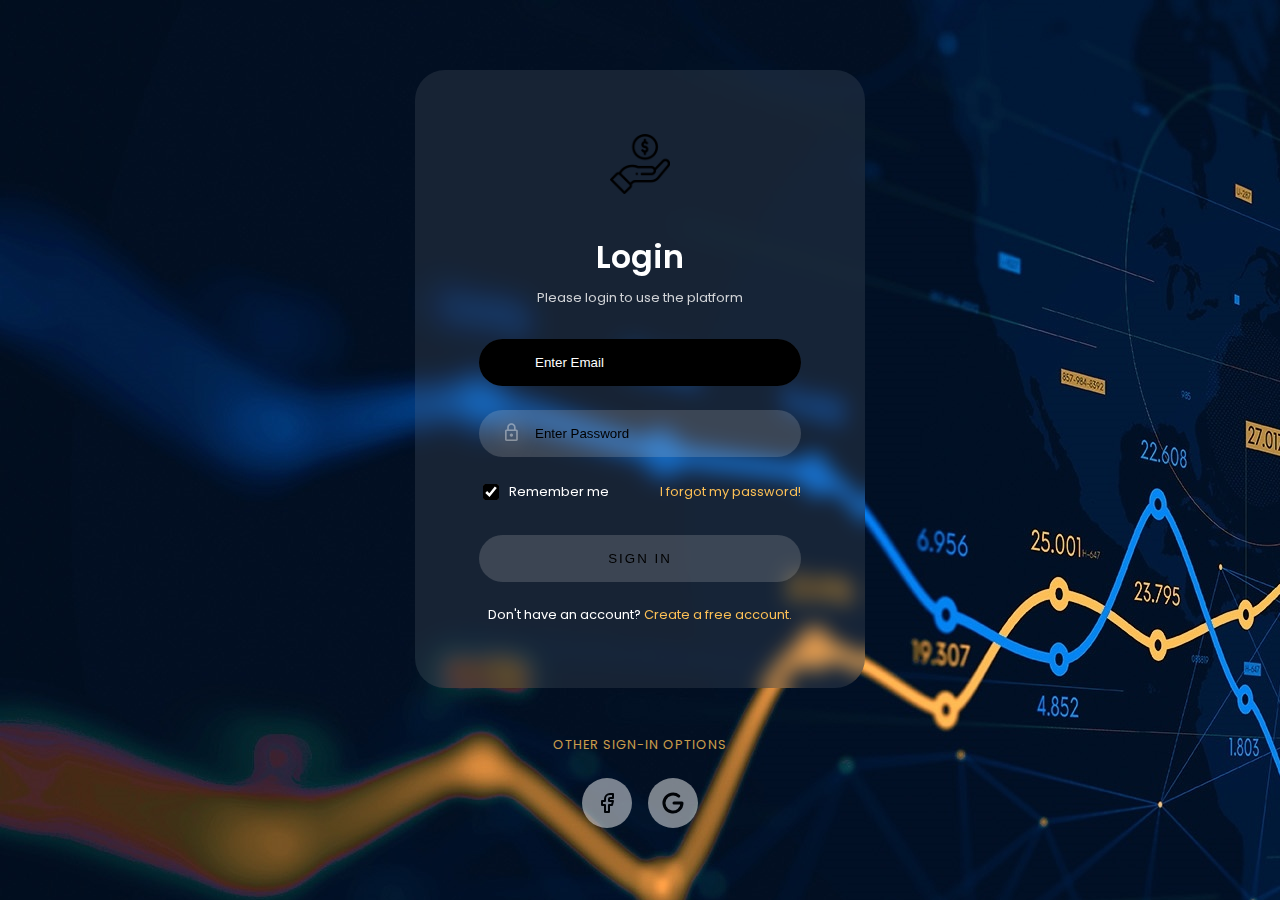
<file: index.html>
<!DOCTYPE html>
<html lang="en">
<!--https://github.com/Allamymp/financial-Website-Front-->
<head>
    <meta charset="UTF-8">
    <meta http-equiv="X-UA-Compatible" content="IE=edge">
    <meta name="viewport" content="width=device-width, initial-scale=1.0">
    <link rel="stylesheet" href="./styles/style.css"/>
    <link rel="stylesheet" href="https://fonts.googleapis.com/css2?family=Material+Symbols+Rounded:opsz,wght,FILL,GRAD@48,600,0,0" />
    <title>Login Page</title>
</head>

<body>

    <div class="login-card-container">
        <div class="login-card">
            <div class="login-card-logo">
                <img src="./images/logo.png" alt="logo">
            </div>
            <div class="login-card-header">
                <h1> Login</h1>
                <div>Please login to use the platform</div>
            </div>
            <form class="login-card-form">
                <div class="form-item">
                    <span class="form-item-icon material-symbols-rounded">mail</span>
                    <input type="text" placeholder="Enter Email" id="emailForm" 
                    autofocus required>
                </div>
                <div class="form-item">
                    <span class="form-item-icon material-symbols-rounded">lock</span>
                    <input type="password" placeholder="Enter Password" id="passwordForm"
                     required>
                </div>
                <div class="form-item-other">
                    <div class="checkbox">
                        <input type="checkbox" id="rememberMeCheckbox" checked>
                        <label for="rememberMeCheckbox">Remember me</label>
                        
                    </div>
                    <a href="#">I forgot my password!</a>
                </div>
                <button type="submit" id="btn-login">Sign In</button>
            </form>
            <div class="login-card-footer">
                Don't have an account? <a href="registerPage.html">Create a free account.</a>
            </div>
        </div>
        <div class="login-card-social">
            <div>Other Sign-In Options</div>
            <div class="login-card-social-btns">
                <a href="#">
                    <svg xmlns="http://www.w3.org/2000/svg" class="icon icon-tabler icon-tabler-brand-facebook"
                        width="24" height="24" viewBox="0 0 24 24" stroke-width="2" stroke="currentColor" fill="none"
                        stroke-linecap="round" stroke-linejoin="round">
                        <path stroke="none" d="M0 0h24v24H0z" fill="none"></path>
                        <path d="M7 10v4h3v7h4v-7h3l1 -4h-4v-2a1 1 0 0 1 1 -1h3v-4h-3a5 5 0 0 0 -5 5v2h-3"></path>
                    </svg>
                </a>
                <a href="#">
                    <svg xmlns="http://www.w3.org/2000/svg" class="icon icon-tabler icon-tabler-brand-google" width="24"
                        height="24" viewBox="0 0 24 24" stroke-width="3" stroke="currentColor" fill="none"
                        stroke-linecap="round" stroke-linejoin="round">
                        <path stroke="none" d="M0 0h24v24H0z" fill="none"></path>
                        <path d="M17.788 5.108a9 9 0 1 0 3.212 6.892h-8"></path>
                    </svg>
                </a>
            </div>
        </div>
    </div>
    <script src="DB/registerTest.json"></script>
    <script src="script/scriptIndex.js"></script>
</body>

</html>
</file>
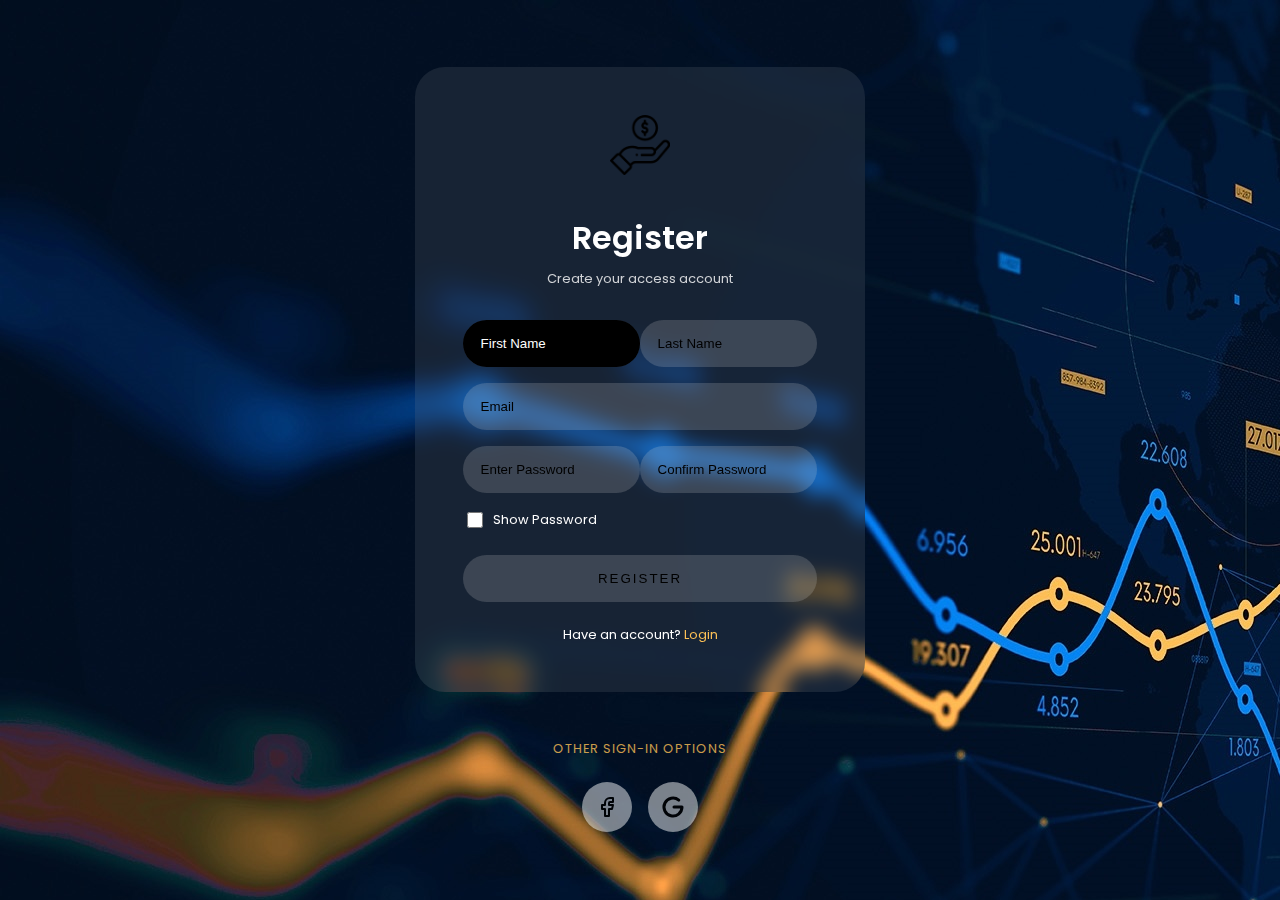
<file: registerPage.html>
<!DOCTYPE html>
    <html lang="en">
    <!--https://github.com/Allamymp/financial-Website-Front-->

    <head>
        <meta charset="UTF-8">
        <meta http-equiv="X-UA-Compatible" content="IE=edge">
        <meta name="viewport" content="width=device-width, initial-scale=1.0">
        <link rel="stylesheet" href="./styles/registerPage.css" />
        <link rel="stylesheet"
            href="https://fonts.googleapis.com/css2?family=Material+Symbols+Rounded:opsz,wght,FILL,GRAD@48,600,0,0" />
        <title>Register Page</title>
    </head>

    <body>

        <div class="login-card-container">
            <div class="login-card">
                <div class="login-card-logo">
                    <img src="./images/logo.png" alt="logo">
                </div>
                <div class="login-card-header">
                    <h1> Register</h1>
                    <div>Create your access account </div>
                </div>
                <form class="login-card-form" id="registerForm">
                    <div class="form-item-name">
                        <input type="text" placeholder="First Name" id="firstName" autofocus required>
                        <input type="text" placeholder="Last Name" id="lastName" autofocus required>
                    </div>
                    <div class="form-item-email">
                        <input type="text" placeholder="Email" id="email" autofocus required>
                        <div id="emailError"></div>
                    </div>
                    <div class="form-item-password">
                        <input type="password" placeholder="Enter Password" id="passwordForm" required>
                        <input type="password" placeholder="Confirm Password" id="confirmPasswordForm" required>
                    </div>
                    <div class="form-item-other">
                        <div class="checkbox">
                            <input type="checkbox" id="showPassword">
                            <label for="rememberMeCheckbox">Show Password</label>
                        </div>
                    </div>
                    <button type="submit" id="btn-register">Register</button>
                </form>
                <div class="login-card-footer">
                    Have an account? <a href="index.html">Login</a>
                </div>
            </div>
            <div class="login-card-social">
                <div>Other Sign-In Options</div>
                <div class="login-card-social-btns">
                    <a href="#">
                        <svg xmlns="http://www.w3.org/2000/svg" class="icon icon-tabler icon-tabler-brand-facebook"
                            width="24" height="24" viewBox="0 0 24 24" stroke-width="2" stroke="currentColor"
                            fill="none" stroke-linecap="round" stroke-linejoin="round">
                            <path stroke="none" d="M0 0h24v24H0z" fill="none"></path>
                            <path d="M7 10v4h3v7h4v-7h3l1 -4h-4v-2a1 1 0 0 1 1 -1h3v-4h-3a5 5 0 0 0 -5 5v2h-3"></path>
                        </svg>
                    </a>
                    <a href="#">
                        <svg xmlns="http://www.w3.org/2000/svg" class="icon icon-tabler icon-tabler-brand-google"
                            width="24" height="24" viewBox="0 0 24 24" stroke-width="3" stroke="currentColor"
                            fill="none" stroke-linecap="round" stroke-linejoin="round">
                            <path stroke="none" d="M0 0h24v24H0z" fill="none"></path>
                            <path d="M17.788 5.108a9 9 0 1 0 3.212 6.892h-8"></path>
                        </svg>
                    </a>
                </div>
            </div>
        </div>
        <script src="script/script.js"></script>
        <script src="DB/registerTest.json"></script>
        <script src="script/scriptRegister.js"></script>

    </body>

    </html>
</file>
<file: styles/style.css>
@import url("./reset.css");

@import url('https://fonts.googleapis.com/css2?family=Poppins:wght@400;600&display=swap');

@import url('./colorPalette.css');
body {
    font-family: 'Poppins', sans-serif;
    min-height: 98vh;
    background: linear-gradient(to left, #666, #b5b5b5);
    display: flex;
    justify-content: center;
    align-items: center;
    background-image: url(../images/wallapaper-finance.jpg);

}


/* Login Card */
.login-card {
    width: 450px;
    padding: 4rem;
    border-radius: 10px;
    position: relative;
    color: #fff;
    /* Rectangle 1 */
    background: rgba(217, 217, 217, 0.1);
    backdrop-filter: blur(10px);
    /* Note: backdrop-filter has minimal browser support */
    border-radius: 30px;

}

/* Login Card Logo */
.login-card-logo {
    margin-bottom: 2rem;
}

.login-card-logo img {
    width: 60px;
}

/* ---------- */

/* Login Card Standard */
.login-card-logo,
.login-card-header,
.login-card-footer {
    text-align: center;
}

.login-card a {
    text-decoration: none;
    color: #FCC056;
}

.login-card a:hover {
    text-decoration: underline;
}

/* ---------- */

/* Login Card Header */
.login-card-header {
    margin-bottom: 2rem;
}

.login-card-header h1 {
    font-size: 2rem;
    font-weight: 600;
    margin-bottom: .5rem;
}

.login-card-header h1+div {
    font-size: calc(1rem * .8);
    opacity: .8;
}

/* ---------- */

/* Login Card Form */
.login-card-form {
    display: flex;
    flex-direction: column;
    gap: 1.5rem;
}

.login-card-form .form-item {
    position: relative;
}

.login-card-form .form-item .form-item-icon {
    position: absolute;
    top: .82rem;
    left: 1.4rem;
    font-size: 1.3rem;
    opacity: .4;
}

.login-card-form .checkbox {
    display: flex;
    align-items: center;
    gap: 7px;
}

.login-card-form .form-item-other {
    display: flex;
    align-items: center;
    justify-content: space-between;
    font-size: calc(1rem * .8);
    margin-bottom: .5rem;
}

/* ---------- */

/* Login Card Footer */
.login-card-footer {
    margin-top: 1.5rem;
    font-size: calc(1rem * .8);
}

/* ---------- */

/* Login Card Form Elements */
.login-card input[type="text"],
.login-card input[type="password"],
.login-card input[type="email"] {
    border: none;
    outline: none;
    background: rgba(217, 217, 217, 0.1);
    backdrop-filter: blur(10px);
    padding: 1rem 1.5rem;
    padding-left: calc(1rem * 3.5);
    border-radius: 100px;
    width: 100%;
    transition: background .5s;
}

.login-card input:focus {
    background: black;
    color: white;
}

.login-card input[type="checkbox"] {
    width: 16px;
    height: 16px;
    accent-color: black;
}

.login-card button {
    color: black;
    padding: 1rem;
    border-radius: 100px;
    text-align: center;
    text-transform: uppercase;
    letter-spacing: 2px;
    transition: background .5s;
    background: rgba(217, 217, 217, 0.1);
    backdrop-filter: blur(10px);
    border: none;

}

.login-card button:hover {
    background-color: rgba(0, 0, 0, 0.85);
    color: white;
    cursor: pointer;
}

/* ---------- */

/* Login Card Social Buttons */
.login-card-social {
    display: flex;
    flex-direction: column;
    gap: 1.5rem;
    text-align: center;
    margin-top: 3rem;
}

.login-card-social>div {
    opacity: .8;
    text-transform: uppercase;
    letter-spacing: 1px;
    font-size: calc(1rem * .8);
    color: #FCC056;
}

.login-card-social-btns {
    display: flex;
    align-items: center;
    justify-content: center;
    gap: 1rem;
}

.login-card-social-btns a {
    display: flex;
    align-items: center;
    justify-content: center;
    color: black;
    width: 50px;
    height: 50px;
    background-color: rgba(255, 255, 255, .6);
    border-radius: 100px;
    transition: all .5s;
}

.login-card-social-btns a:hover {
    background-color: white;
    transform: scale(1.1);
}

/* ---------- */


/* Responsive */
@media (max-width: 768px) {

    body {
        padding: 2rem 0;
    }

    .login-card {
        width: 280px;
        padding: 2rem;
    }

}

/* ---------- */

#emailError {

    color: #FCC056;
    font-size: smaller;
}
</file>
<file: styles/registerPage.css>
@import url("./reset.css");

@import url('https://fonts.googleapis.com/css2?family=Poppins:wght@400;600&display=swap');
@import url('style.css');

.form-item-name{
    display: flex;
    align-items: center;

}
.form-item-name> * {
        width: 50%; /* ou outro valor desejado */
      }
.login-card input[type="text"], .login-card input[type="password"], .login-card input[type="email"] {
        padding-left: 1.1rem;
      }

.form-item-password{
    display: flex;
    align-items: center;
}

.login-card-form{
    gap:1rem;
}
.login-card{
    padding:3rem;

}
</file>
